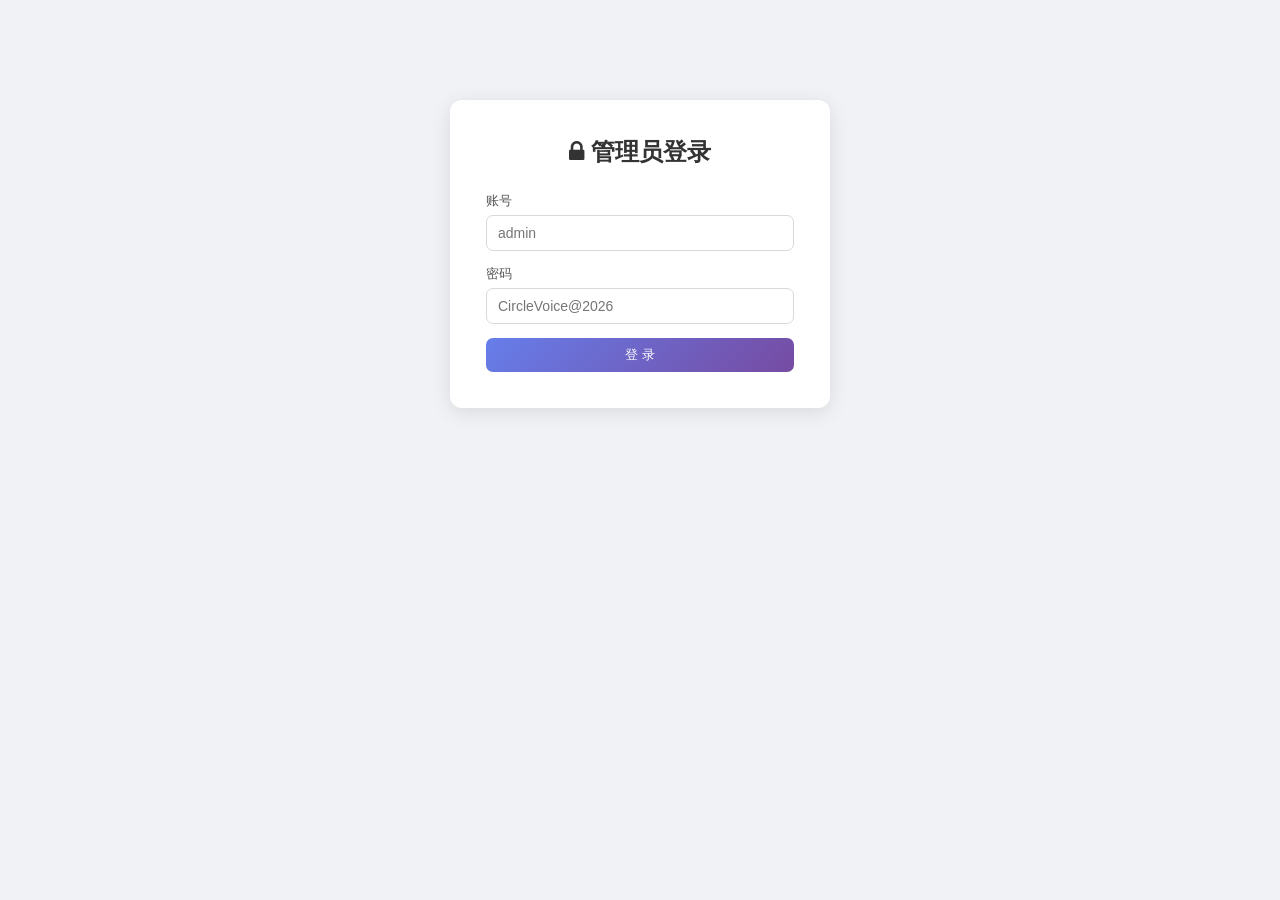
<file: frontend-cloudflare/admin.html>
<!DOCTYPE html>
<html lang="zh-CN">
<head>
<meta charset="UTF-8">
<meta name="viewport" content="width=device-width, initial-scale=1.0">
<title>圈圈语音社 · 管理后台</title>
<link rel="stylesheet" href="https://cdn.jsdelivr.net/npm/font-awesome@4.7.0/css/font-awesome.min.css">
<style>
  * { margin: 0; padding: 0; box-sizing: border-box; }
  body { font-family: -apple-system, "PingFang SC", "Microsoft YaHei", sans-serif; background: #f0f2f5; color: #1a1a1a; }
  .login-wrap { max-width: 380px; margin: 100px auto; background: #fff; border-radius: 12px; padding: 36px; box-shadow: 0 4px 20px rgba(0,0,0,0.1); }
  .login-wrap h2 { text-align: center; margin-bottom: 24px; color: #333; }
  .app { display: flex; min-height: 100vh; }
  .sidebar { width: 220px; background: #1e1e2e; color: #cdd6f4; flex-shrink: 0; display: flex; flex-direction: column; }
  .sidebar .logo { padding: 18px; font-size: 16px; font-weight: 600; color: #fff; border-bottom: 1px solid #313244; }
  .sidebar .nav { flex: 1; overflow-y: auto; padding: 8px 0; }
  .sidebar .nav-item { padding: 11px 18px; cursor: pointer; display: flex; align-items: center; gap: 10px; font-size: 14px; transition: all 0.15s; }
  .sidebar .nav-item:hover { background: #313244; color: #fff; }
  .sidebar .nav-item.active { background: #667eea; color: #fff; }
  .sidebar .nav-group { font-size: 11px; color: #6c7086; padding: 14px 18px 6px; text-transform: uppercase; letter-spacing: 1px; }
  .main { flex: 1; display: flex; flex-direction: column; min-width: 0; }
  .topbar { background: #fff; padding: 14px 24px; display: flex; justify-content: space-between; align-items: center; box-shadow: 0 1px 4px rgba(0,0,0,0.06); }
  .topbar h2 { font-size: 18px; }
  .topbar .user-info { font-size: 14px; color: #666; display: flex; align-items: center; gap: 12px; }
  .topbar .logout { cursor: pointer; color: #ff4d4f; }
  .content { flex: 1; padding: 20px; overflow-y: auto; }
  .card { background: #fff; border-radius: 10px; padding: 20px; margin-bottom: 16px; box-shadow: 0 1px 3px rgba(0,0,0,0.05); }
  .card h3 { font-size: 15px; margin-bottom: 14px; color: #333; display: flex; align-items: center; gap: 8px; }
  .stats-grid { display: grid; grid-template-columns: repeat(auto-fit, minmax(180px, 1fr)); gap: 14px; margin-bottom: 16px; }
  .stat-card { background: #fff; border-radius: 10px; padding: 18px; box-shadow: 0 1px 3px rgba(0,0,0,0.05); border-left: 4px solid #667eea; }
  .stat-card .label { font-size: 13px; color: #888; }
  .stat-card .value { font-size: 26px; font-weight: 700; margin-top: 6px; color: #1a1a1a; }
  .stat-card.green { border-left-color: #52c41a; }
  .stat-card.orange { border-left-color: #fa8c16; }
  .stat-card.red { border-left-color: #ff4d4f; }
  .stat-card.blue { border-left-color: #1890ff; }
  .form-group { margin-bottom: 14px; }
  .form-group label { display: block; font-size: 13px; color: #555; margin-bottom: 5px; font-weight: 500; }
  .form-group input, .form-group textarea, .form-group select { width: 100%; padding: 9px 11px; border: 1px solid #d9d9d9; border-radius: 7px; font-size: 14px; font-family: inherit; }
  .form-group input:focus, .form-group textarea:focus { outline: none; border-color: #667eea; }
  .form-group textarea { resize: vertical; min-height: 70px; font-family: "Courier New", monospace; font-size: 12px; }
  .btn { padding: 8px 16px; border: none; border-radius: 7px; font-size: 13px; cursor: pointer; font-weight: 500; transition: all 0.15s; }
  .btn-primary { background: linear-gradient(135deg, #667eea, #764ba2); color: #fff; }
  .btn-primary:hover { opacity: 0.9; }
  .btn-danger { background: #ff4d4f; color: #fff; }
  .btn-danger:hover { background: #ff7875; }
  .btn-success { background: #52c41a; color: #fff; }
  .btn-default { background: #f5f5f5; color: #333; border: 1px solid #d9d9d9; }
  .btn-default:hover { background: #e8e8e8; }
  .btn-sm { padding: 5px 10px; font-size: 12px; }
  .btn:disabled { opacity: 0.5; cursor: not-allowed; }
  table { width: 100%; border-collapse: collapse; font-size: 13px; }
  th, td { padding: 10px 12px; text-align: left; border-bottom: 1px solid #f0f0f0; }
  th { background: #fafafa; font-weight: 600; color: #555; }
  tr:hover td { background: #f5f7ff; }
  .tag { display: inline-block; padding: 2px 8px; border-radius: 10px; font-size: 12px; }
  .tag-green { background: #f6ffed; color: #52c41a; }
  .tag-red { background: #fff1f0; color: #ff4d4f; }
  .tag-orange { background: #fff7e6; color: #fa8c16; }
  .tag-blue { background: #e6f7ff; color: #1890ff; }
  .tag-gray { background: #f5f5f5; color: #999; }
  .toolbar { display: flex; gap: 10px; margin-bottom: 14px; align-items: center; flex-wrap: wrap; }
  .toolbar input, .toolbar select { padding: 8px 11px; border: 1px solid #d9d9d9; border-radius: 7px; font-size: 13px; }
  .pagination { display: flex; gap: 8px; margin-top: 14px; justify-content: center; align-items: center; }
  .pagination button { padding: 6px 12px; border: 1px solid #d9d9d9; background: #fff; border-radius: 6px; cursor: pointer; font-size: 13px; }
  .pagination button.active { background: #667eea; color: #fff; border-color: #667eea; }
  .pagination button:disabled { opacity: 0.4; cursor: not-allowed; }
  .toast { position: fixed; top: 20px; left: 50%; transform: translateX(-50%); background: #333; color: #fff; padding: 11px 22px; border-radius: 7px; z-index: 9999; opacity: 0; transition: opacity 0.25s; }
  .toast.show { opacity: 1; }
  .toast.success { background: #52c41a; }
  .toast.error { background: #ff4d4f; }
  .modal-mask { position: fixed; inset: 0; background: rgba(0,0,0,0.45); z-index: 1000; display: flex; align-items: center; justify-content: center; }
  .modal { background: #fff; border-radius: 10px; padding: 24px; max-width: 520px; width: 90%; max-height: 85vh; overflow-y: auto; }
  .modal h3 { margin-bottom: 16px; }
  .modal-actions { display: flex; gap: 10px; justify-content: flex-end; margin-top: 16px; }
  .row-2 { display: grid; grid-template-columns: 1fr 1fr; gap: 14px; }
  @media (max-width: 640px) { .row-2 { grid-template-columns: 1fr; } .sidebar { width: 60px; } .sidebar .nav-item span, .sidebar .nav-group { display: none; } .sidebar .logo { font-size: 12px; } }
  .empty { text-align: center; padding: 40px; color: #bbb; }
  .gift-item { display: inline-block; width: 90px; margin: 8px; text-align: center; padding: 10px; background: #fafafa; border-radius: 8px; }
  .gift-item .emoji { font-size: 28px; }
  .gift-item .name { font-size: 12px; margin-top: 4px; }
  .gift-item .price { font-size: 12px; color: #fa8c16; font-weight: 600; }
</style>
</head>
<body>

<div id="loginView" class="login-wrap" style="display:none;">
  <h2><i class="fa fa-lock"></i> 管理员登录</h2>
  <div class="form-group"><label>账号</label><input type="text" id="loginUser" placeholder="admin"></div>
  <div class="form-group"><label>密码</label><input type="password" id="loginPass" placeholder="CircleVoice@2026"></div>
  <button class="btn btn-primary" style="width:100%;" onclick="doLogin()">登 录</button>
</div>

<div id="appView" class="app" style="display:none;">
  <div class="sidebar">
    <div class="logo"><i class="fa fa-circle-o"></i> 圈圈语音社</div>
    <div class="nav">
      <div class="nav-group">概览</div>
      <div class="nav-item active" onclick="switchPage('dashboard')"><i class="fa fa-dashboard"></i><span>数据看板</span></div>
      <div class="nav-group">用户</div>
      <div class="nav-item" onclick="switchPage('users')"><i class="fa fa-users"></i><span>用户管理</span></div>
      <div class="nav-item" onclick="switchPage('realname')"><i class="fa fa-id-card"></i><span>实名认证审核</span></div>
      <div class="nav-group">内容</div>
      <div class="nav-item" onclick="switchPage('posts')"><i class="fa fa-file-text"></i><span>动态管理</span></div>
      <div class="nav-item" onclick="switchPage('comments')"><i class="fa fa-comment"></i><span>评论管理</span></div>
      <div class="nav-item" onclick="switchPage('circles')"><i class="fa fa-comments"></i><span>圈子管理</span></div>
      <div class="nav-group">社交</div>
      <div class="nav-item" onclick="switchPage('rooms')"><i class="fa fa-volume-up"></i><span>语音房管理</span></div>
      <div class="nav-item" onclick="switchPage('chat')"><i class="fa fa-comments-o"></i><span>聊天管理</span></div>
      <div class="nav-group">运营</div>
      <div class="nav-item" onclick="switchPage('gifts')"><i class="fa fa-gift"></i><span>礼物管理</span></div>
      <div class="nav-item" onclick="switchPage('shop')"><i class="fa fa-shopping-cart"></i><span>商城管理</span></div>
      <div class="nav-group">财务</div>
      <div class="nav-item" onclick="switchPage('orders')"><i class="fa fa-list-alt"></i><span>订单管理</span></div>
      <div class="nav-item" onclick="switchPage('finance')"><i class="fa fa-money"></i><span>财务统计</span></div>
      <div class="nav-item" onclick="switchPage('transactions')"><i class="fa fa-exchange"></i><span>钱包流水</span></div>
      <div class="nav-group">系统</div>
      <div class="nav-item" onclick="switchPage('payment')"><i class="fa fa-credit-card"></i><span>支付配置</span></div>
      <div class="nav-item" onclick="switchPage('settings')"><i class="fa fa-cog"></i><span>系统设置</span></div>
    </div>
  </div>
  <div class="main">
    <div class="topbar">
      <h2 id="pageTitle">数据看板</h2>
      <div class="user-info">
        <span><i class="fa fa-user-circle"></i> 管理员</span>
        <span class="logout" onclick="logout()"><i class="fa fa-sign-out"></i> 退出</span>
      </div>
    </div>
    <div class="content" id="content"></div>
  </div>
</div>

<div class="toast" id="toast"></div>
<div id="modalRoot"></div>

<script>
const API = '/api';
let adminToken = sessionStorage.getItem('admin_token') || '';
let currentPage = 'dashboard';
let pageState = {};

function showToast(msg, type) {
  const t = document.getElementById('toast');
  t.textContent = msg; t.className = 'toast show ' + (type || '');
  setTimeout(() => t.className = 'toast', 2200);
}

async function req(path, opts) {
  const headers = { 'Content-Type': 'application/json' };
  if (adminToken) headers['Authorization'] = 'Bearer ' + adminToken;
  const res = await fetch(API + path, Object.assign({ headers }, opts || {}));
  const json = await res.json();
  if (!json.success) throw new Error(json.error || '请求失败');
  return json.data;
}

async function uploadFile(file) {
  const fd = new FormData();
  fd.append('file', file);
  const res = await fetch(API + '/admin/upload', {
    method: 'POST',
    headers: adminToken ? { 'Authorization': 'Bearer ' + adminToken } : {},
    body: fd,
  });
  const json = await res.json();
  if (!json.success) throw new Error(json.error || '上传失败');
  return json.data.url;
}

function logout() { adminToken = ''; sessionStorage.removeItem('admin_token'); document.getElementById('appView').style.display='none'; document.getElementById('loginView').style.display=''; }

async function doLogin() {
  const u = document.getElementById('loginUser').value.trim(), p = document.getElementById('loginPass').value;
  if (!u || !p) return showToast('请输入账号密码', 'error');
  try { const d = await req('/admin/login', { method:'POST', body:JSON.stringify({username:u,password:p}) }); adminToken = d.token; sessionStorage.setItem('admin_token', adminToken); showToast('登录成功','success'); enterAdmin(); }
  catch(e){ showToast(e.message,'error'); }
}
document.getElementById('loginPass').addEventListener('keydown', e=>{ if(e.key==='Enter') doLogin(); });

async function enterAdmin() {
  document.getElementById('loginView').style.display='none'; document.getElementById('appView').style.display='flex';
  switchPage('dashboard');
}
if (adminToken) enterAdmin(); else document.getElementById('loginView').style.display='';

function switchPage(page) {
  currentPage = page;
  document.querySelectorAll('.nav-item').forEach(n=>n.classList.remove('active'));
  event && event.currentTarget && event.currentTarget.classList.add('active');
  const titles = {dashboard:'数据看板',users:'用户管理',realname:'实名认证审核',posts:'动态管理',comments:'评论管理',circles:'圈子管理',rooms:'语音房管理',chat:'聊天管理',gifts:'礼物管理',shop:'商城管理',orders:'订单管理',finance:'财务统计',transactions:'钱包流水',payment:'支付配置',settings:'系统设置'};
  document.getElementById('pageTitle').textContent = titles[page] || page;
  const fn = pages[page]; if (fn) fn();
}

const pages = {};

// ---------- 数据看板 ----------
pages.dashboard = async () => {
  const c = document.getElementById('content');
  c.innerHTML = '<div class="empty">加载中...</div>';
  try {
    const d = await req('/admin/dashboard');
    c.innerHTML = `
      <div class="stats-grid">
        <div class="stat-card"><div class="label">总用户数</div><div class="value">${d.total_users}</div></div>
        <div class="stat-card green"><div class="label">VIP 用户</div><div class="value">${d.vip_users}</div></div>
        <div class="stat-card orange"><div class="label">今日新增</div><div class="value">${d.today_new_users}</div></div>
        <div class="stat-card red"><div class="label">封禁用户</div><div class="value">${d.banned_users}</div></div>
        <div class="stat-card blue"><div class="label">动态总数</div><div class="value">${d.total_posts}</div></div>
        <div class="stat-card"><div class="label">语音房数</div><div class="value">${d.total_rooms} <small style="font-size:13px;color:#52c41a;">(${d.active_rooms} 进行中)</small></div></div>
        <div class="stat-card green"><div class="label">已支付订单</div><div class="value">${d.paid_orders} / ${d.total_orders}</div></div>
        <div class="stat-card orange"><div class="label">总收入(元)</div><div class="value">¥${d.revenue}</div></div>
        <div class="stat-card red"><div class="label">待审核实名</div><div class="value">${d.realname_pending}</div></div>
      </div>`;
  } catch(e){ c.innerHTML = '<div class="empty">加载失败</div>'; if(e.message.includes('403')) logout(); }
};

// ---------- 用户管理 ----------
pages.users = async (p=1) => {
  const c = document.getElementById('content');
  const kw = pageState.usersKw || '';
  c.innerHTML = '<div class="card"><div class="toolbar"><input placeholder="搜索手机号/昵称" value="'+kw+'" id="userKw" style="width:220px;"><button class="btn btn-primary btn-sm" onclick="searchUsers()">搜索</button></div><div id="userTable"></div></div>';
  try {
    const d = await req(`/admin/users?page=${p}&size=20&keyword=${encodeURIComponent(kw)}`);
    const totalPages = Math.ceil(d.total / d.size);
    document.getElementById('userTable').innerHTML = renderTable(
      ['ID','头像','昵称','手机号','性别','VIP','实名','金币','钻石','封禁','注册时间','操作'],
      d.list.map(u => [
        u.id,
        u.avatar ? `<img src="${u.avatar}" style="width:32px;height:32px;border-radius:50%;">` : '',
        u.nickname, u.phone, u.gender||'-',
        u.is_vip ? '<span class="tag tag-orange">VIP</span>' : '-',
        u.is_realname ? '<span class="tag tag-green">已实名</span>' : '<span class="tag tag-gray">未实名</span>',
        u.coins, u.diamonds,
        u.is_banned ? '<span class="tag tag-red">已封禁</span>' : '-',
        (u.created_at||'').slice(0,16),
        `<button class="btn btn-default btn-sm" onclick="viewUser(${u.id})">详情</button> ${u.is_banned ? `<button class="btn btn-success btn-sm" onclick="unbanUser(${u.id})">解禁</button>` : `<button class="btn btn-danger btn-sm" onclick="banUser(${u.id})">封禁</button>`}`
      ]),
      p, totalPages, 'loadUsersPage'
    ) || (d.list.length === 0 ? '<div class="empty">暂无数据</div>' : '');
  } catch(e){ if(e.message.includes('403')) logout(); }
};
window.searchUsers = () => { pageState.usersKw = document.getElementById('userKw').value; pages.users(1); };
window.loadUsersPage = (p) => pages.users(p);
window.viewUser = async (id) => {
  try {
    const d = await req(`/admin/users/${id}`);
    const u = d.user;
    const rn = d.realname || {};
    showModal(`用户详情 #${u.id}`, `
      <div class="row-2">
        <div class="form-group"><label>昵称</label><input value="${u.nickname||''}" readonly></div>
        <div class="form-group"><label>手机号</label><input value="${u.phone||''}" readonly></div>
        <div class="form-group"><label>性别</label><input value="${u.gender||'-'}" readonly></div>
        <div class="form-group"><label>年龄</label><input value="${u.age||'-'}" readonly></div>
        <div class="form-group"><label>金币</label><input value="${u.coins}" readonly></div>
        <div class="form-group"><label>钻石</label><input value="${u.diamonds}" readonly></div>
        <div class="form-group"><label>VIP</label><input value="${u.is_vip?'是':'否'}" readonly></div>
        <div class="form-group"><label>实名认证</label><input value="${u.is_realname?'已认证':'未认证'}" readonly></div>
        <div class="form-group"><label>封禁</label><input value="${u.is_banned?'已封禁':'正常'}" readonly></div>
      </div>
      ${rn.status ? `<div class="card" style="margin-top:12px;padding:12px;"><h3>实名信息</h3><p>姓名: ${rn.real_name||'-'}</p><p>身份证: ${rn.id_card||'-'}</p><p>状态: ${['','审核中','已通过','已拒绝'][rn.status]||'-'}</p></div>` : ''}
    `, [{label:'关闭',cls:'btn-default',onclick:closeModal}]);
  } catch(e){ showToast(e.message,'error'); }
};
window.banUser = (id) => showModal('封禁用户', `<div class="form-group"><label>封禁原因</label><textarea id="banReason">违反社区规则</textarea></div>`, [
  {label:'取消',cls:'btn-default',onclick:closeModal},
  {label:'确认封禁',cls:'btn-danger',onclick:async()=>{ try{ await req(`/admin/users/${id}/ban`,{method:'POST',body:JSON.stringify({reason:document.getElementById('banReason').value})}); showToast('已封禁','success'); closeModal(); pages.users(1); }catch(e){showToast(e.message,'error');} }}
]);
window.unbanUser = async (id) => { try{ await req(`/admin/users/${id}/unban`,{method:'POST'}); showToast('已解禁','success'); pages.users(1); }catch(e){showToast(e.message,'error');} };

// ---------- 实名认证审核 ----------
pages.realname = async (p=1) => {
  const c = document.getElementById('content');
  c.innerHTML = '<div class="card"><div id="rnTable"></div></div>';
  try {
    const d = await req(`/admin/realname?page=${p}&size=20&status=1`);
    const totalPages = Math.ceil(d.total / d.size);
    document.getElementById('rnTable').innerHTML = renderTable(
      ['ID','用户','头像','姓名','身份证','状态','提交时间','操作'],
      d.list.map(r => [
        r.user_id, r.nickname,
        r.face_image ? `<img src="${r.face_image}" style="width:40px;height:40px;border-radius:6px;object-fit:cover;">` : '',
        r.real_name, (r.id_card||'').slice(0,6)+'****'+(r.id_card||'').slice(-4),
        ['','审核中','已通过','已拒绝'][r.status],
        (r.created_at||'').slice(0,16),
        `<button class="btn btn-success btn-sm" onclick="reviewRn(${r.user_id},1)">通过</button> <button class="btn btn-danger btn-sm" onclick="reviewRn(${r.user_id},0)">拒绝</button>`
      ]),
      p, totalPages, 'loadRnPage'
    ) || '<div class="empty">暂无待审核</div>';
  } catch(e){ if(e.message.includes('403')) logout(); }
};
window.loadRnPage = (p) => pages.realname(p);
window.reviewRn = (uid, pass) => {
  if (!pass) {
    showModal('拒绝实名', `<div class="form-group"><label>拒绝原因</label><textarea id="rnReason">资料不清晰或不匹配</textarea></div>`, [
      {label:'取消',cls:'btn-default',onclick:closeModal},
      {label:'确认拒绝',cls:'btn-danger',onclick:async()=>{ try{ await req(`/admin/realname/${uid}/review`,{method:'POST',body:JSON.stringify({pass:false,reason:document.getElementById('rnReason').value})}); showToast('已拒绝','success'); closeModal(); pages.realname(1); }catch(e){showToast(e.message,'error');} }}
    ]);
  } else {
    if (!confirm('确认通过该用户的实名认证？')) return;
    req(`/admin/realname/${uid}/review`,{method:'POST',body:JSON.stringify({pass:true})}).then(()=>{showToast('已通过','success');pages.realname(1);}).catch(e=>showToast(e.message,'error'));
  }
};

// ---------- 动态管理 ----------
pages.posts = async (p=1) => {
  const c = document.getElementById('content');
  const kw = pageState.postsKw || '';
  c.innerHTML = '<div class="card"><div class="toolbar"><input placeholder="搜索内容" value="'+kw+'" id="postKw" style="width:220px;"><button class="btn btn-primary btn-sm" onclick="searchPosts()">搜索</button></div><div id="postTable"></div></div>';
  try {
    const d = await req(`/admin/posts?page=${p}&size=20&keyword=${encodeURIComponent(kw)}`);
    const tp = Math.ceil(d.total / d.size);
    document.getElementById('postTable').innerHTML = renderTable(
      ['ID','用户','内容','类型','点赞','评论','时间','操作'],
      d.list.map(p2 => [p2.id, p2.nickname, (p2.content||'').slice(0,40), p2.post_type, p2.likes, p2.comments, (p2.created_at||'').slice(0,16), `<button class="btn btn-danger btn-sm" onclick="delPost(${p2.id})">删除</button>`]),
      p, tp, 'loadPostsPage'
    ) || '<div class="empty">暂无数据</div>';
  } catch(e){ if(e.message.includes('403')) logout(); }
};
window.searchPosts = () => { pageState.postsKw = document.getElementById('postKw').value; pages.posts(1); };
window.loadPostsPage = (p) => pages.posts(p);
window.delPost = async (id) => { if(!confirm('确认删除该动态？'))return; try{ await req(`/admin/posts/${id}`,{method:'DELETE'}); showToast('已删除','success'); pages.posts(1); }catch(e){showToast(e.message,'error');} };

// ---------- 评论管理 ----------
pages.comments = async (p=1) => {
  const c = document.getElementById('content');
  c.innerHTML = '<div class="card"><div id="cmtTable"></div></div>';
  try {
    const d = await req(`/admin/comments?page=${p}&size=20`);
    const tp = Math.ceil(d.total / d.size);
    document.getElementById('cmtTable').innerHTML = renderTable(
      ['ID','用户','动态ID','内容','时间','操作'],
      d.list.map(c2 => [c2.id, c2.nickname, c2.post_id, (c2.content||'').slice(0,50), (c2.created_at||'').slice(0,16), `<button class="btn btn-danger btn-sm" onclick="delCmt(${c2.id})">删除</button>`]),
      p, tp, 'loadCmtPage'
    ) || '<div class="empty">暂无数据</div>';
  } catch(e){ if(e.message.includes('403')) logout(); }
};
window.loadCmtPage = (p) => pages.comments(p);
window.delCmt = async (id) => { if(!confirm('确认删除该评论？'))return; try{ await req(`/admin/comments/${id}`,{method:'DELETE'}); showToast('已删除','success'); pages.comments(1); }catch(e){showToast(e.message,'error');} };

// ---------- 圈子管理 ----------
pages.circles = async () => {
  const c = document.getElementById('content');
  c.innerHTML = '<div class="card"><div id="circleTable"></div></div>';
  try {
    const d = await req('/admin/circles');
    document.getElementById('circleTable').innerHTML = renderTable(
      ['ID','名称','图标','成员数','创建时间','操作'],
      d.map(c2 => [c2.id, c2.name, c2.icon, c2.members, (c2.created_at||'').slice(0,10), `<button class="btn btn-danger btn-sm" onclick="delCircle(${c2.id})">删除</button>`]),
      1, 1, ''
    ) || '<div class="empty">暂无数据</div>';
  } catch(e){ if(e.message.includes('403')) logout(); }
};
window.delCircle = async (id) => { if(!confirm('确认删除该圈子？'))return; try{ await req(`/admin/circles/${id}`,{method:'DELETE'}); showToast('已删除','success'); pages.circles(); }catch(e){showToast(e.message,'error');} };

// ---------- 语音房管理 ----------
pages.rooms = async (p=1) => {
  const c = document.getElementById('content');
  c.innerHTML = '<div class="card"><div id="roomTable"></div></div>';
  try {
    const d = await req(`/admin/rooms?page=${p}&size=20`);
    const tp = Math.ceil(d.total / d.size);
    document.getElementById('roomTable').innerHTML = renderTable(
      ['ID','主题','分类','主播','听众数','状态','开始时间','操作'],
      d.list.map(r => [r.id, r.topic, r.category, r.host_name, r.listeners, r.status==='live'?'<span class="tag tag-green">直播中</span>':'<span class="tag tag-gray">'+r.status+'</span>', (r.started_at||'').slice(0,16), r.status!=='closed'?`<button class="btn btn-danger btn-sm" onclick="closeRoom(${r.id})">解散</button>`:'<span class="tag tag-gray">已关闭</span>']),
      p, tp, 'loadRoomPage'
    ) || '<div class="empty">暂无数据</div>';
  } catch(e){ if(e.message.includes('403')) logout(); }
};
window.loadRoomPage = (p) => pages.rooms(p);
window.closeRoom = async (id) => { if(!confirm('确认解散该语音房？'))return; try{ await req(`/admin/rooms/${id}/close`,{method:'POST'}); showToast('已解散','success'); pages.rooms(1); }catch(e){showToast(e.message,'error');} };

// ---------- 聊天管理 ----------
pages.chat = async (p=1) => {
  const c = document.getElementById('content');
  c.innerHTML = '<div class="card"><div id="chatTable"></div></div>';
  try {
    const d = await req(`/admin/chat/conversations?page=${p}&size=20`);
    const tp = Math.ceil(d.total / d.size);
    document.getElementById('chatTable').innerHTML = renderTable(
      ['ID','用户1','用户2','创建时间','操作'],
      d.list.map(r => [r.id, r.user1_id, r.user2_id, (r.created_at||'').slice(0,16), `<button class="btn btn-primary btn-sm" onclick="viewMessages(${r.id})">查看消息</button>`]),
      p, tp, 'loadChatPage'
    ) || '<div class="empty">暂无数据</div>';
  } catch(e){ if(e.message.includes('403')) logout(); }
};
window.loadChatPage = (p) => pages.chat(p);
window.viewMessages = async (cid) => {
  try {
    const d = await req(`/admin/chat/messages/${cid}?page=1&size=50`);
    showModal(`会话 #${cid} 消息 (${d.total})`, `
      <div style="max-height:400px;overflow-y:auto;">
        ${d.list.map(m => `<div style="padding:8px;border-bottom:1px solid #f0f0f0;"><strong>${m.nickname}:</strong> ${m.content||''} <span style="color:#aaa;font-size:11px;margin-left:8px;">${(m.created_at||'').slice(0,16)}</span> <button class="btn btn-danger btn-sm" style="float:right;" onclick="delMsg(${m.id})">删除</button></div>`).join('') || '<div class="empty">无消息</div>'}
      </div>
    `, [{label:'关闭',cls:'btn-default',onclick:closeModal}]);
  } catch(e){ showToast(e.message,'error'); }
};
window.delMsg = async (id) => { if(!confirm('确认删除该消息？'))return; try{ await req(`/admin/chat/messages/${id}`,{method:'DELETE'}); showToast('已删除','success'); }catch(e){showToast(e.message,'error');} };

// ---------- 礼物管理 ----------
pages.gifts = async () => {
  const c = document.getElementById('content');
  c.innerHTML = '<div class="card"><div id="giftBox"></div></div>';
  try {
    const d = await req('/admin/gifts');
    document.getElementById('giftBox').innerHTML = `
      <h3>金币礼物（房主分成 ${(d.host_ratio*100).toFixed(0)}% / 平台 ${(d.platform_ratio*100).toFixed(0)}%）</h3>
      <div class="form-group"><label>房主分成比例 (0-1)</label><div style="display:flex;gap:8px;"><input type="number" step="0.05" min="0" max="1" id="hostRatio" value="${d.host_ratio}" style="width:120px;"><button class="btn btn-primary btn-sm" onclick="saveRatio()">保存</button></div></div>
      <div>${d.coin_gifts.map(g=>`<div class="gift-item"><div class="emoji">${g.emoji}</div><div class="name">${g.name}</div><div class="price">${g.price}金币</div></div>`).join('')}</div>
      <h3 style="margin-top:20px;">钻石礼物</h3>
      <div>${d.diamond_gifts.map(g=>`<div class="gift-item"><div class="emoji">${g.emoji}</div><div class="name">${g.name}</div><div class="price">${g.price}💎</div></div>`).join('')}</div>
    `;
  } catch(e){ if(e.message.includes('403')) logout(); }
};
window.saveRatio = async () => { try{ const v=parseFloat(document.getElementById('hostRatio').value); await req('/admin/gifts/ratio',{method:'POST',body:JSON.stringify({host_ratio:v})}); showToast('分成比例已保存','success'); pages.gifts(); }catch(e){showToast(e.message,'error');} };

// ---------- 商城管理 ----------
pages.shop = async () => {
  const c = document.getElementById('content');
  c.innerHTML = '<div class="card"><button class="btn btn-primary btn-sm" onclick="editShopItem()" style="margin-bottom:12px;"><i class="fa fa-plus"></i> 新增商品</button><div id="shopTable"></div></div>';
  try {
    const d = await req('/admin/shop');
    document.getElementById('shopTable').innerHTML = renderTable(
      ['ID','图片','名称','图标','价格(金币)','库存','销量','状态','操作'],
      d.map(s => [s.id, s.image_url?`<img src="${s.image_url}" style="width:44px;height:44px;object-fit:cover;border-radius:6px;border:1px solid #eee;">`:'-', s.name, s.icon, s.price, s.stock, s.sales, s.available?'<span class="tag tag-green">上架</span>':'<span class="tag tag-gray">下架</span>', `<button class="btn btn-default btn-sm" onclick="editShopItem(${s.id})">编辑</button> <button class="btn btn-danger btn-sm" onclick="delShopItem(${s.id})">删除</button>`]),
      1,1,''
    ) || '<div class="empty">暂无商品</div>';
  } catch(e){ if(e.message.includes('403')) logout(); }
};
window.editShopItem = (id) => {
  const isEdit = !!id;
  const fields = {item_key:'',name:'',icon:'',description:'',price:0,stock:0,category:'gift',available:1,image_url:''};
  const load = isEdit ? req(`/admin/shop/${id}`).then(d=>Object.assign(fields,d)) : Promise.resolve();
  load.then(()=>{
    showModal(isEdit?'编辑商品':'新增商品',`
      <div class="row-2">
        <div class="form-group"><label>商品标识(item_key)</label><input id="si_item_key" value="${fields.item_key||''}" placeholder="如 gift_rose" ${isEdit?'readonly style="background:#f5f5f5;"':''}></div>
        <div class="form-group"><label>名称</label><input id="si_name" value="${fields.name||''}"></div>
        <div class="form-group"><label>图标(emoji)</label><input id="si_icon" value="${fields.icon||''}"></div>
        <div class="form-group"><label>价格(金币)</label><input type="number" id="si_price" value="${fields.price||0}"></div>
        <div class="form-group"><label>库存</label><input type="number" id="si_stock" value="${fields.stock||0}"></div>
        <div class="form-group"><label>分类</label><input id="si_category" value="${fields.category||'gift'}" placeholder="gift/title/avatar_frame/bubble/effect"></div>
        <div class="form-group"><label>上架</label><select id="si_available"><option value="1" ${fields.available?'selected':''}>上架</option><option value="0" ${!fields.available?'selected':''}>下架</option></select></div>
      </div>
      <div class="form-group">
        <label>商品图片</label>
        <div style="display:flex;align-items:center;gap:12px;">
          <img id="si_img_preview" src="${fields.image_url||''}" style="width:72px;height:72px;object-fit:cover;border-radius:8px;border:1px solid #ddd;display:${fields.image_url?'block':'none'};background:#f5f5f5;">
          <input type="file" id="si_image_file" accept="image/*" style="flex:1;">
          <input type="hidden" id="si_image_url" value="${fields.image_url||''}">
        </div>
      </div>
      <div class="form-group"><label>描述</label><textarea id="si_desc">${fields.description||''}</textarea></div>
    `,[
      {label:'取消',cls:'btn-default',onclick:closeModal},
      {label:'保存',cls:'btn-primary',onclick:async()=>{
        const body={
          item_key:document.getElementById('si_item_key').value.trim(),
          name:document.getElementById('si_name').value,
          icon:document.getElementById('si_icon').value,
          description:document.getElementById('si_desc').value,
          price:+document.getElementById('si_price').value,
          stock:+document.getElementById('si_stock').value,
          category:document.getElementById('si_category').value,
          available:+document.getElementById('si_available').value,
          image_url:document.getElementById('si_image_url').value,
        };
        try{ await req(isEdit?`/admin/shop/${id}`:'/admin/shop',{method:isEdit?'PUT':'POST',body:JSON.stringify(body)}); showToast('已保存','success'); closeModal(); pages.shop(); }catch(e){showToast(e.message,'error');}
      }}
    ]);
    // 绑定图片上传
    const fileInput = document.getElementById('si_image_file');
    const preview = document.getElementById('si_img_preview');
    const urlInput = document.getElementById('si_image_url');
    fileInput.addEventListener('change', async () => {
      const f = fileInput.files[0];
      if (!f) return;
      if (f.size > 20*1024*1024) { showToast('图片不能超过20MB','error'); return; }
      try {
        showToast('上传中...','');
        const url = await uploadFile(f);
        urlInput.value = url;
        preview.src = url;
        preview.style.display = 'block';
        showToast('上传成功','success');
      } catch(e) { showToast(e.message,'error'); }
    });
  });
};
window.delShopItem = async (id) => { if(!confirm('确认删除该商品？'))return; try{ await req(`/admin/shop/${id}`,{method:'DELETE'}); showToast('已删除','success'); pages.shop(); }catch(e){showToast(e.message,'error');} };

// ---------- 订单管理 ----------
pages.orders = async (p=1) => {
  const c = document.getElementById('content');
  const st = pageState.orderStatus || '';
  c.innerHTML = '<div class="card"><div class="toolbar"><select id="orderStatus" onchange="filterOrders()"><option value="">全部状态</option><option value="pending" '+(st==='pending'?'selected':'')+'>待支付</option><option value="success" '+(st==='success'?'selected':'')+'>已完成</option></select></div><div id="orderTable"></div></div>';
  try {
    const d = await req(`/admin/orders?page=${p}&size=20&status=${st}`);
    const tp = Math.ceil(d.total / d.size);
    document.getElementById('orderTable').innerHTML = renderTable(
      ['ID','用户','套餐','金额(元)','方式','状态','订单号','创建时间'],
      d.list.map(o => [o.id, o.nickname, o.plan, o.amount, o.pay_method, o.status==='success'?'<span class="tag tag-green">已完成</span>':'<span class="tag tag-orange">待支付</span>', o.out_trade_no, (o.created_at||'').slice(0,16)]),
      p, tp, 'loadOrderPage'
    ) || '<div class="empty">暂无数据</div>';
  } catch(e){ if(e.message.includes('403')) logout(); }
};
window.filterOrders = () => { pageState.orderStatus = document.getElementById('orderStatus').value; pages.orders(1); };
window.loadOrderPage = (p) => pages.orders(p);

// ---------- 财务统计 ----------
pages.finance = async () => {
  const c = document.getElementById('content');
  c.innerHTML = '<div class="card"><div id="finBox"></div></div>';
  try {
    const d = await req('/admin/finance');
    document.getElementById('finBox').innerHTML = `
      <div class="stats-grid">
        <div class="stat-card green"><div class="label">充值总收入(元)</div><div class="value">¥${d.recharge_total}</div></div>
        <div class="stat-card orange"><div class="label">VIP 收入(元)</div><div class="value">¥${d.vip_total}</div></div>
        <div class="stat-card blue"><div class="label">总收入(元)</div><div class="value">¥${d.total_revenue}</div></div>
        <div class="stat-card"><div class="label">成功订单数</div><div class="value">${d.order_count}</div></div>
        <div class="stat-card"><div class="label">钱包流水数</div><div class="value">${d.transaction_count}</div></div>
        <div class="stat-card red"><div class="label">平台金币池</div><div class="value">${d.platform_coins}</div></div>
      </div>`;
  } catch(e){ if(e.message.includes('403')) logout(); }
};

// ---------- 钱包流水 ----------
pages.transactions = async (p=1) => {
  const c = document.getElementById('content');
  c.innerHTML = '<div class="card"><div id="txTable"></div></div>';
  try {
    const d = await req(`/admin/transactions?page=${p}&size=20`);
    const tp = Math.ceil(d.total / d.size);
    document.getElementById('txTable').innerHTML = renderTable(
      ['ID','用户','类型','金币','钻石','备注','时间'],
      d.list.map(t => [t.id, t.nickname, t.kind, t.coins||0, t.currency==='diamonds'?t.diamonds||0:0, t.note||'', (t.created_at||'').slice(0,16)]),
      p, tp, 'loadTxPage'
    ) || '<div class="empty">暂无数据</div>';
  } catch(e){ if(e.message.includes('403')) logout(); }
};
window.loadTxPage = (p) => pages.transactions(p);

// ---------- 支付配置 ----------
pages.payment = async () => {
  const c = document.getElementById('content');
  c.innerHTML = '<div class="card">加载中...</div>';
  try {
    const d = await req('/admin/pay-config');
    const cfg = d.config;
    const on = d.pay_enabled;
    c.innerHTML = `
      <div class="card">
        <h3>支付配置</h3>
        <div class="form-group">
          <label>启用真实支付</label>
          <div style="display:flex;align-items:center;gap:10px;">
            <div class="toggle ${on?'on':''}" id="payToggle" onclick="this.classList.toggle('on')" style="position:relative;width:44px;height:24px;background:${on?'#52c41a':'#ccc'};border-radius:12px;cursor:pointer;"><div style="position:absolute;top:2px;left:${on?'22px':'2px'};width:20px;height:20px;background:#fff;border-radius:50%;transition:left 0.2s;"></div></div>
            <span>${on?'已开启（真实支付）':'关闭（本地调试，订单直接成功）'}</span>
          </div>
        </div>
        <div class="form-group"><label>回调公网地址</label><input id="pc_pay_notify_base" value="${cfg.pay_notify_base||''}" placeholder="https://your-domain.com"></div>
      </div>
      <div class="card">
        <h3>微信支付 V3 ${d.wx_ready?'<span class="tag tag-green">已配置</span>':'<span class="tag tag-red">未配置</span>'}</h3>
        <div class="row-2">
          <div class="form-group"><label>AppID</label><input id="pc_wx_appid" value="${cfg.wx_appid||''}"></div>
          <div class="form-group"><label>商户号</label><input id="pc_wx_mchid" value="${cfg.wx_mchid||''}"></div>
          <div class="form-group"><label>APIv3 密钥</label><input id="pc_wx_api_v3_key" value="${cfg.wx_api_v3_key||''}"></div>
          <div class="form-group"><label>证书序列号</label><input id="pc_wx_serial_no" value="${cfg.wx_serial_no||''}"></div>
        </div>
        <div class="form-group"><label>商户私钥 (PEM)</label><textarea id="pc_wx_private_key">${cfg.wx_private_key||''}</textarea></div>
        <button class="btn btn-default btn-sm" onclick="testPay('wechat')">测试微信连通性</button>
        <div id="wxTest" style="margin-top:8px;font-size:12px;color:#666;"></div>
      </div>
      <div class="card">
        <h3>支付宝 ${d.ali_ready?'<span class="tag tag-green">已配置</span>':'<span class="tag tag-red">未配置</span>'}</h3>
        <div class="row-2">
          <div class="form-group"><label>AppID</label><input id="pc_ali_appid" value="${cfg.ali_appid||''}"></div>
          <div class="form-group"><label>网关</label><input id="pc_ali_gateway" value="${cfg.ali_gateway||''}"></div>
        </div>
        <div class="form-group"><label>应用私钥 (PEM)</label><textarea id="pc_ali_private_key">${cfg.ali_private_key||''}</textarea></div>
        <div class="form-group"><label>支付宝公钥 (PEM)</label><textarea id="pc_ali_public_key">${cfg.ali_public_key||''}</textarea></div>
        <button class="btn btn-default btn-sm" onclick="testPay('alipay')">测试支付宝连通性</button>
        <div id="aliTest" style="margin-top:8px;font-size:12px;color:#666;"></div>
      </div>
      <div class="card"><div style="display:flex;justify-content:flex-end;"><button class="btn btn-primary" onclick="savePayConfig()">保存配置</button></div></div>
    `;
  } catch(e){ if(e.message.includes('403')) logout(); }
};
window.savePayConfig = async () => {
  const body = {
    pay_enabled: document.querySelector('#payToggle').classList.contains('on') ? 'true' : 'false',
    pay_notify_base: document.getElementById('pc_pay_notify_base').value.trim(),
    wx_appid: document.getElementById('pc_wx_appid').value.trim(),
    wx_mchid: document.getElementById('pc_wx_mchid').value.trim(),
    wx_api_v3_key: document.getElementById('pc_wx_api_v3_key').value.trim(),
    wx_serial_no: document.getElementById('pc_wx_serial_no').value.trim(),
    wx_private_key: document.getElementById('pc_wx_private_key').value.trim(),
    ali_appid: document.getElementById('pc_ali_appid').value.trim(),
    ali_gateway: document.getElementById('pc_ali_gateway').value.trim(),
    ali_private_key: document.getElementById('pc_ali_private_key').value.trim(),
    ali_public_key: document.getElementById('pc_ali_public_key').value.trim(),
  };
  try { await req('/admin/pay-config',{method:'POST',body:JSON.stringify(body)}); showToast('配置已保存，10秒内生效','success'); pages.payment(); } catch(e){ showToast(e.message,'error'); }
};
window.testPay = async (m) => {
  const el = document.getElementById(m==='wechat'?'wxTest':'aliTest');
  el.textContent = '测试中...';
  try { const d = await req('/admin/pay-config/test',{method:'POST',body:JSON.stringify({method:m})}); const r=d.result; el.textContent = r.enabled===false?`❌ ${r.reason}`:r.code_url?'✅ 微信下单成功，code_url 已生成':r.pay_url?'✅ 支付宝下单成功':r.error?`❌ ${r.error}`:JSON.stringify(r); } catch(e){ el.textContent='❌ '+e.message; }
};

// ---------- 系统设置 ----------
pages.settings = async () => {
  const c = document.getElementById('content');
  c.innerHTML = '<div class="card">加载中...</div>';
  try {
    const d = await req('/admin/settings');
    c.innerHTML = `
      <div class="card">
        <h3>公告与 Banner</h3>
        <div class="form-group"><label>全站公告</label><textarea id="st_announcement" placeholder="留空则不显示">${d.announcement||''}</textarea></div>
        <div class="form-group"><label>Banner 图片 URL</label><input id="st_banner" value="${d.banner||''}"></div>
      </div>
      <div class="card">
        <h3>功能开关</h3>
        <div class="row-2">
          ${['feature_post','feature_voice','feature_match','feature_shop'].map(k=>`<div class="form-group"><label>${{'feature_post':'动态发布','feature_voice':'语音房','feature_match':'匹配交友','feature_shop':'商城'}[k]}</label><select id="st_${k}"><option value="1" ${d[k]==='1'?'selected':''}>开启</option><option value="0" ${d[k]!=='1'?'selected':''}>关闭</option></select></div>`).join('')}
        </div>
      </div>
      <div class="card"><div style="display:flex;justify-content:flex-end;"><button class="btn btn-primary" onclick="saveSettings()">保存设置</button></div></div>
    `;
  } catch(e){ if(e.message.includes('403')) logout(); }
};
window.saveSettings = async () => {
  const keys = ['announcement','banner','feature_post','feature_voice','feature_match','feature_shop'];
  const body = {};
  keys.forEach(k => { const el = document.getElementById('st_'+k); if(el) body[k]=el.value; });
  try { await req('/admin/settings',{method:'POST',body:JSON.stringify(body)}); showToast('设置已保存','success'); } catch(e){ showToast(e.message,'error'); }
};

// ---------- 工具函数 ----------
function renderTable(headers, rows, page, totalPages, pageFn) {
  if (!rows.length) return '<div class="empty">暂无数据</div>';
  return `
    <table><thead><tr>${headers.map(h=>`<th>${h}</th>`).join('')}</tr></thead>
    <tbody>${rows.map(r=>`<tr>${r.map(c=>`<td>${c}</td>`).join('')}</tr>`).join('')}</tbody></table>
    ${totalPages>1?`<div class="pagination"><button ${page<=1?'disabled':''} onclick="${pageFn}(${page-1})">上一页</button><span>第 ${page} / ${totalPages} 页</span><button ${page>=totalPages?'disabled':''} onclick="${pageFn}(${page+1})">下一页</button></div>`:''}
  `;
}

function showModal(title, html, actions) {
  document.getElementById('modalRoot').innerHTML = `
    <div class="modal-mask" onclick="if(event.target===this)closeModal()">
      <div class="modal"><h3>${title}</h3><div>${html}</div>
        <div class="modal-actions">${actions.map((a,i)=>`<button class="btn ${a.cls}" onclick="modalAction(${i})">${a.label}</button>`).join('')}</div>
      </div>
    </div>`;
  window._modalActions = actions;
}
window.modalAction = (i) => window._modalActions[i].onclick();
function closeModal() { document.getElementById('modalRoot').innerHTML = ''; }
window.closeModal = closeModal;
</script>
</body>
</html>
</file>
